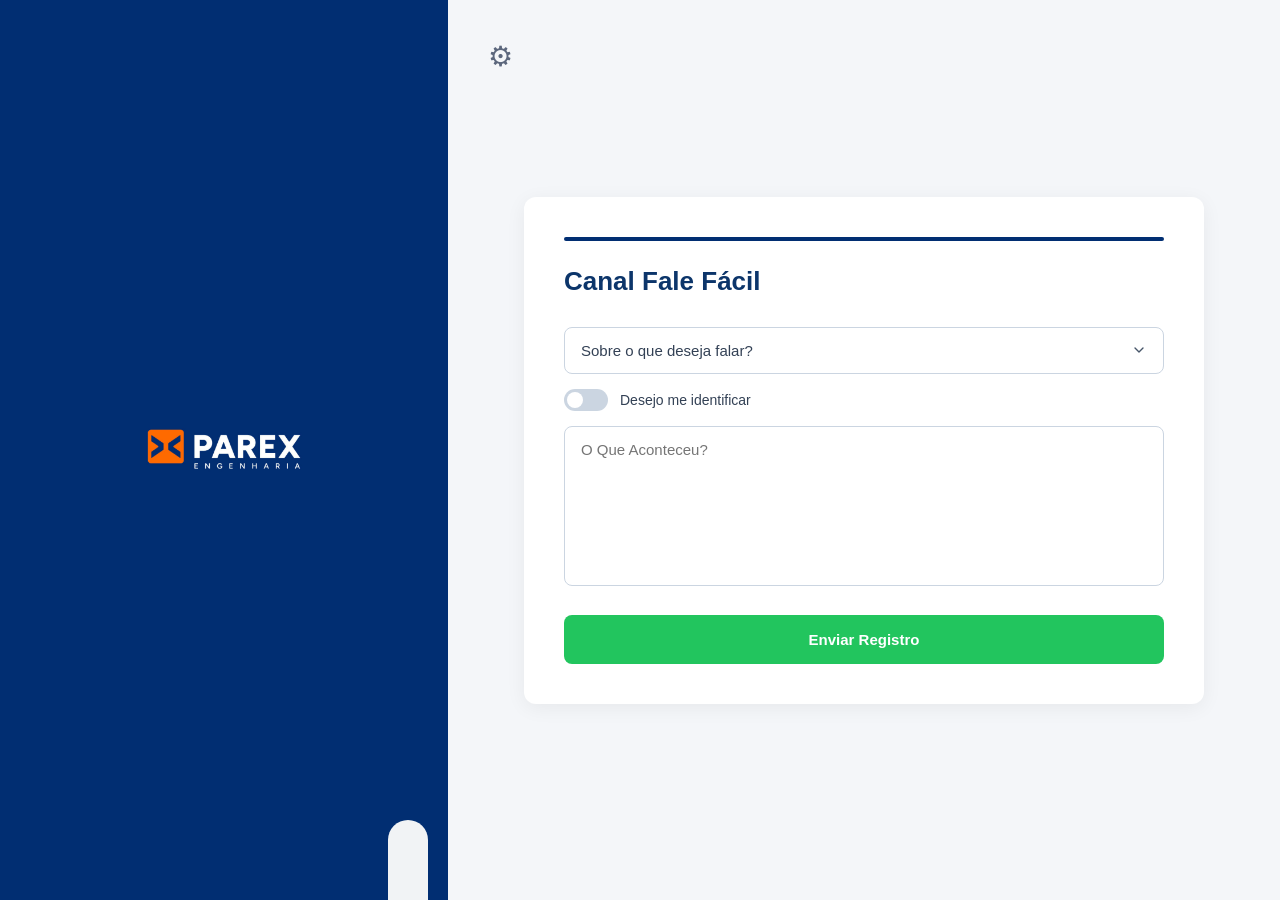
<file: index.html>
<!DOCTYPE html>
<html lang="pt-BR">
<head>
    <meta charset="UTF-8">
    <meta name="viewport" content="width=device-width, initial-scale=1.0">
    <title>Canal Fale Fácil - Parex Protótipo 2</title>
    <link rel="stylesheet" href="style_davi1.css">
</head>
<body>

    <div class="lateral-azul">
        <img src="parex-logo.png" alt="Logo Parex" class="logo-parex">
        <div class="detalhe-recorte"></div>
    </div>

   <div class="area-direita">
    
    <span class="engrenagem-config" id="btnEngrenagem">⚙</span>

    <div class="dropdown-menu" id="dropdownMenu">
        <a href="login.html" class="dropdown-item">🔒 Acesso Administrativo</a>
        <button id="btnDarkMode" class="dropdown-item">🌙 Modo Escuro</button>
    </div>

    <div class="container-card">
            
            <div class="linha-topo"></div>
            <h2>Canal Fale Fácil</h2>
            
            <form id="formDemandas">
                
                <div style="display: none;" aria-hidden="true">
                    <label for="campoArmadilha">Se você é humano, deixe este campo em branco</label>
                    <input type="text" id="campoArmadilha" name="campoArmadilha" tabindex="-1">
                </div>

                <div class="wrapper-input">
                    <select id="categoriaDemanda" class="input-padrao select-custom" required>
                        <option value="" disabled selected>Sobre o que deseja falar?</option>
                        <option value="areas">Áreas</option>
                        <option value="refeicoes">Refeições</option>
                        <option value="republicas">Repúblicas</option>
                        <option value="seguranca">Questões de segurança</option>
                    </select>
                </div>

                <div class="container-toggle">
                    <label class="switch">
                        <input type="checkbox" id="toggleIdentificar">
                        <span class="slider"></span>
                    </label>
                    <span class="label-toggle">Desejo me identificar</span>
                </div>

                <div class="wrapper-input">
                    <textarea id="textoDemanda" class="input-padrao txt-grande" placeholder="O Que Aconteceu?" required></textarea>
                </div>

                <div id="areaIdentificacao" class="wrapper-input" style="display: none;">
                    <label class="texto-pequeno">Seu Nome / Matrícula</label>
                    <input type="text" id="nomeUsuario" class="input-padrao" placeholder="Digite seu nome">
                </div>

                <button type="submit" class="btn-enviar">Enviar Registro</button>
            </form>
        </div>

    </div>

    <script src="scriptDavi.js"></script>
</body>
</html>
</file>
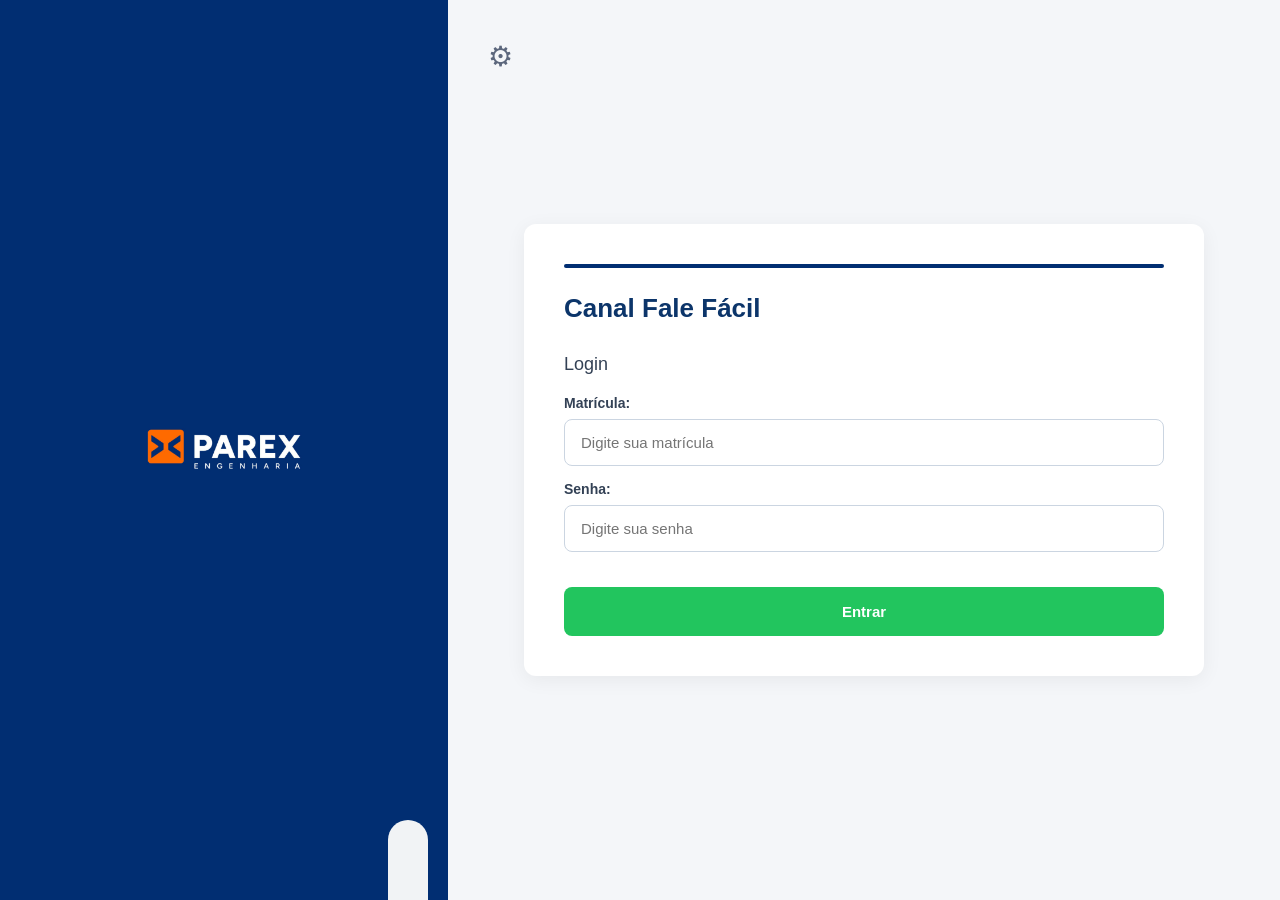
<file: login.html>
<!DOCTYPE html>
<html lang="pt-BR">
<head>
    <meta charset="UTF-8">
    <meta name="viewport" content="width=device-width, initial-scale=1.0">
    <title>Login Administrativo - Fale Fácil</title> 
    <link rel="stylesheet" href="login.css">
</head>
<body>

    <div class="lateral-azul">
        <img src="parex-logo.png" alt="Logo Parex" class="logo-parex">
        <div class="detalhe-recorte"></div>
    </div>

    <div class="area-direita">
        
        <span class="engrenagem-config" id="btnEngrenagem">⚙</span>

        <div class="dropdown-menu" id="dropdownMenu">
            <button id="btnDarkMode" class="dropdown-item">🌙 Modo Escuro</button>
        </div>

        <div class="container-card">
            <div class="linha-topo"></div>
            <h2>Canal Fale Fácil</h2>
            
            <h3 style="color: var(--texto-comum); margin-bottom: 20px; font-weight: normal; font-size: 18px;">Login</h3>
            
            <form id="formLogin">
                
                <div style="display: none;" aria-hidden="true">
                    <label for="campoArmadilha">Se você é humano, deixe este campo em branco</label>
                    <input type="text" id="campoArmadilha" name="campoArmadilha" tabindex="-1">
                </div>

                <div class="wrapper-input">
                    <label class="texto-pequeno">Matrícula:</label>
                    <input type="text" id="matriculaAdmin" class="input-padrao" required placeholder="Digite sua matrícula">
                </div>

                <div class="wrapper-input">
                    <label class="texto-pequeno">Senha:</label>
                    <input type="password" id="senhaAdmin" class="input-padrao" required placeholder="Digite sua senha">
                </div>

                <button type="submit" class="btn-enviar">Entrar</button>
            </form>

        </div>
    </div>

    <script src="login.js"></script>
</body>
</html>
</file>
<file: style_davi1.css>
/* PALETAS DE CORES (CLARO E ESCURO) */
:root {
    --fundo-body: #f1f3f5;
    --fundo-direita: #f4f6f9;
    --fundo-card: #ffffff;
    --texto-h2: #0c356a;
    --texto-comum: #334155;
    --borda-caixas: #cbd5e1;
}

[data-theme="dark"] {
    --fundo-body: #020617;     
    --fundo-direita: #0f172a;  
    --fundo-card: #1e293b;     
    --texto-h2: #38bdf8;       
    --texto-comum: #f1f5f9;    
    --borda-caixas: #475569;   
}

body {
    margin: 0;
    padding: 0;
    font-family: Arial, sans-serif;
    display: flex;
    height: 100vh;
    background-color: var(--fundo-body); 
    transition: background-color 0.3s ease;
}

.lateral-azul {
    width: 35%;
    background-color: #012e72; 
    position: relative;
    display: flex;
    justify-content: center;
    align-items: center;
}

.logo-parex {
    max-width: 65%;
    height: auto;
}

.logo-parex[alt] {
    color: white;
    font-weight: bold;
    font-size: 20px;
}

.detalhe-recorte {
    position: absolute;
    bottom: 0;
    right: 20px;
    width: 40px;
    height: 80px;
    background-color: var(--fundo-body);
    border-radius: 20px 20px 0 0;
    transition: background-color 0.3s ease;
}

/* ÁREA DIREITA */
.area-direita {
    width: 65%;
    background-color: var(--fundo-direita);
    height: 100vh;
    display: flex;
    justify-content: center; 
    align-items: center;     
    position: relative;      
    padding: 20px;
    box-sizing: border-box;
    transition: background-color 0.3s ease;
}

.engrenagem-config {
    position: absolute;
    top: 40px;
    left: 40px;
    font-size: 28px;
    color: #5c677d;
    z-index: 10;
    cursor: pointer;
    transition: transform 0.3s ease;
}

.engrenagem-config:hover {
    transform: rotate(45deg); 
}

.container-card {
    background-color: var(--fundo-card);
    border-radius: 12px;
    padding: 40px;
    width: 90%;
    max-width: 680px;
    box-shadow: 0 4px 20px rgba(0, 0, 0, 0.06);
    box-sizing: border-box;
    transition: background-color 0.3s ease;
}

.linha-topo {
    height: 4px;
    background-color: #012e72;
    width: 100%;
    margin-bottom: 25px;
    border-radius: 2px;
}

h2 {
    color: var(--texto-h2);
    margin-top: 0;
    margin-bottom: 30px;
    font-size: 26px;
    transition: color 0.3s ease;
}

.wrapper-input {
    width: 100%;
    margin-bottom: 15px;
}

.input-padrao {
    width: 100%;
    padding: 14px 16px;
    border: 1.5px solid var(--borda-caixas); 
    border-radius: 8px; 
    box-sizing: border-box;
    font-family: inherit;
    font-size: 15px;
    color: var(--texto-comum);
    background-color: var(--fundo-card);
    transition: background-color 0.3s ease, color 0.3s ease, border-color 0.3s ease;
}

.select-custom {
    appearance: none;
    -webkit-appearance: none;
    background-image: url("data:image/svg+xml;charset=UTF-8,<svg xmlns='http://www.w3.org/2000/svg' viewBox='0 0 24 24' fill='none' stroke='%23475569' stroke-width='2' stroke-linecap='round' stroke-linejoin='round'><polyline points='6 9 12 15 18 9'></polyline></svg>");
    background-repeat: no-repeat;
    background-position: right 16px center;
    background-size: 16px;
    cursor: pointer;
}

.txt-grande { height: 160px; resize: none; }
.txt-curto { height: 48px; resize: none; }

.texto-pequeno {
    display: block;
    font-size: 13px;
    color: var(--texto-comum);
    margin-bottom: 8px;
    font-weight: bold;
    transition: color 0.3s ease;
}

.container-toggle {
    display: flex;
    align-items: center;
    margin-bottom: 15px;
}

.label-toggle {
    margin-left: 12px;
    font-size: 14px;
    color: var(--texto-comum);
    transition: color 0.3s ease;
}

.switch {
    position: relative;
    display: inline-block;
    width: 44px;
    height: 22px;
}

.switch input { opacity: 0; width: 0; height: 0; }

.slider {
    position: absolute;
    cursor: pointer;
    top: 0; left: 0; right: 0; bottom: 0;
    background-color: #cbd5e1;
    transition: .3s;
    border-radius: 22px;
}

.slider:before {
    position: absolute;
    content: "";
    height: 16px;
    width: 16px;
    left: 3px;
    bottom: 3px;
    background-color: white;
    transition: .3s;
    border-radius: 50%;
}

input:checked + .slider { background-color: #22c55e; } 
input:checked + .slider:before { transform: translateX(24px); }

.btn-enviar {
    width: 100%;
    background-color: #22c55e;
    color: white;
    padding: 16px;
    border: none;
    border-radius: 8px;
    font-size: 15px;
    font-weight: bold;
    cursor: pointer;
    margin-top: 10px;
}

.btn-enviar:hover { background-color: #16a34a; }

/* CONTAINER DO MENU DROPDOWN */
.dropdown-menu {
    position: absolute;
    top: 80px;
    left: 40px;
    background-color: var(--fundo-card);
    border-radius: 8px;
    box-shadow: 0 4px 12px rgba(0, 0, 0, 0.1);
    padding: 8px 0;
    width: 200px;
    z-index: 100;
    display: none; 
    transition: background-color 0.3s ease;
}

.dropdown-menu.show {
    display: block;
}

.dropdown-item {
    display: block;
    width: 100%;
    padding: 10px 16px;
    color: var(--texto-comum);
    text-decoration: none;
    font-size: 14px;
    text-align: left;
    background: none;
    border: none;
    font-family: inherit;
    cursor: pointer;
    box-sizing: border-box;
    transition: background-color 0.2s, color 0.3s ease;
}

.dropdown-item:hover {
    background-color: var(--borda-caixas);
    color: var(--texto-h2);
}
</file>
<file: login.css>
/* PALETAS DE CORES (CLARO E ESCURO) */
:root {
    --fundo-body: #f1f3f5;
    --fundo-direita: #f4f6f9;
    --fundo-card: #ffffff;
    --texto-h2: #0c356a;
    --texto-comum: #334155;
    --borda-caixas: #cbd5e1;
}

[data-theme="dark"] {
    --fundo-body: #020617;     
    --fundo-direita: #0f172a;  
    --fundo-card: #1e293b;     
    --texto-h2: #38bdf8;       
    --texto-comum: #f1f5f9;    
    --borda-caixas: #475569;   
}

body {
    margin: 0;
    padding: 0;
    font-family: Arial, sans-serif;
    display: flex;
    height: 100vh;
    background-color: var(--fundo-body); 
    transition: background-color 0.3s ease;
}

.lateral-azul {
    width: 35%;
    background-color: #012e72; 
    position: relative;
    display: flex;
    justify-content: center;
    align-items: center;
}

.logo-parex {
    max-width: 65%;
    height: auto;
}

.logo-parex[alt] {
    color: white;
    font-weight: bold;
    font-size: 20px;
}

.detalhe-recorte {
    position: absolute;
    bottom: 0;
    right: 20px;
    width: 40px;
    height: 80px;
    background-color: var(--fundo-body);
    border-radius: 20px 20px 0 0;
    transition: background-color 0.3s ease;
}

/* ÁREA DIREITA */
.area-direita {
    width: 65%;
    background-color: var(--fundo-direita);
    height: 100vh;
    display: flex;
    justify-content: center; 
    align-items: center;     
    position: relative;      
    padding: 20px;
    box-sizing: border-box;
    transition: background-color 0.3s ease;
}

.engrenagem-config {
    position: absolute;
    top: 40px;
    left: 40px;
    font-size: 28px;
    color: #5c677d;
    z-index: 10;
    cursor: pointer;
    transition: transform 0.3s ease;
}

.engrenagem-config:hover {
    transform: rotate(45deg); 
}

.container-card {
    background-color: var(--fundo-card);
    border-radius: 12px;
    padding: 40px;
    width: 90%;
    max-width: 680px;
    box-shadow: 0 4px 20px rgba(0, 0, 0, 0.06);
    box-sizing: border-box;
    transition: background-color 0.3s ease;
}

.linha-topo {
    height: 4px;
    background-color: #012e72;
    width: 100%;
    margin-bottom: 25px;
    border-radius: 2px;
}

h2 {
    color: var(--texto-h2);
    margin-top: 0;
    margin-bottom: 30px;
    font-size: 26px;
    transition: color 0.3s ease;
}

.wrapper-input {
    width: 100%;
    margin-bottom: 15px;
}

.input-padrao {
    width: 100%;
    padding: 14px 16px;
    border: 1.5px solid var(--borda-caixas); 
    border-radius: 8px; 
    box-sizing: border-box;
    font-family: inherit;
    font-size: 15px;
    color: var(--texto-comum);
    background-color: var(--fundo-card);
    transition: background-color 0.3s ease, color 0.3s ease, border-color 0.3s ease;
}

.texto-pequeno {
    display: block;
    font-size: 14px;
    color: var(--texto-comum);
    margin-bottom: 8px;
    font-weight: bold;
    transition: color 0.3s ease;
}

.btn-enviar {
    width: 100%;
    background-color: #22c55e;
    color: white;
    padding: 16px;
    border: none;
    border-radius: 8px;
    font-size: 15px;
    font-weight: bold;
    cursor: pointer;
    margin-top: 20px;
}

.btn-enviar:hover { background-color: #16a34a; }

/* CONTAINER DO MENU DROPDOWN */
.dropdown-menu {
    position: absolute;
    top: 80px;
    left: 40px;
    background-color: var(--fundo-card);
    border-radius: 8px;
    box-shadow: 0 4px 12px rgba(0, 0, 0, 0.1);
    padding: 8px 0;
    width: 200px;
    z-index: 100;
    display: none; 
    transition: background-color 0.3s ease;
}

.dropdown-menu.show {
    display: block;
}

.dropdown-item {
    display: block;
    width: 100%;
    padding: 10px 16px;
    color: var(--texto-comum);
    text-decoration: none;
    font-size: 14px;
    text-align: left;
    background: none;
    border: none;
    font-family: inherit;
    cursor: pointer;
    box-sizing: border-box;
    transition: background-color 0.2s, color 0.3s ease;
}

.dropdown-item:hover {
    background-color: var(--borda-caixas);
    color: var(--texto-h2);
}
</file>
